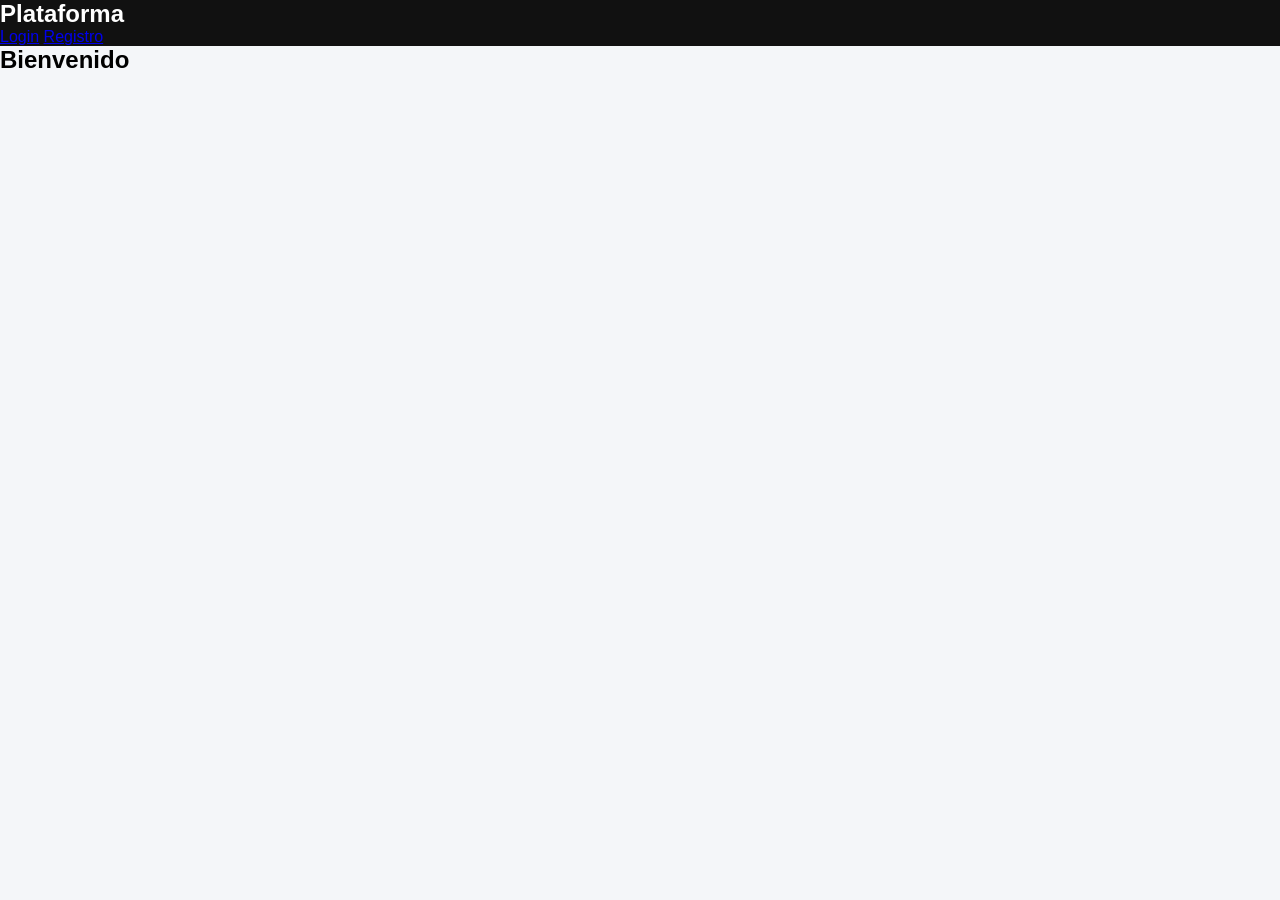
<file: Fronted/index.html>
<!DOCTYPE html>
<html lang="es">
<head>
    <meta charset="UTF-8">
    <title>Plataforma Web</title>

    <link rel="stylesheet" href="css/style.css">
</head>
<body>

    <nav>
        <h1>Plataforma</h1>

        <a href="login.html">Login</a>
        <a href="register.html">Registro</a>
    </nav>

    <h2>Bienvenido</h2>

    <script src="js/app.js"></script>

</body>
</html>
</file>
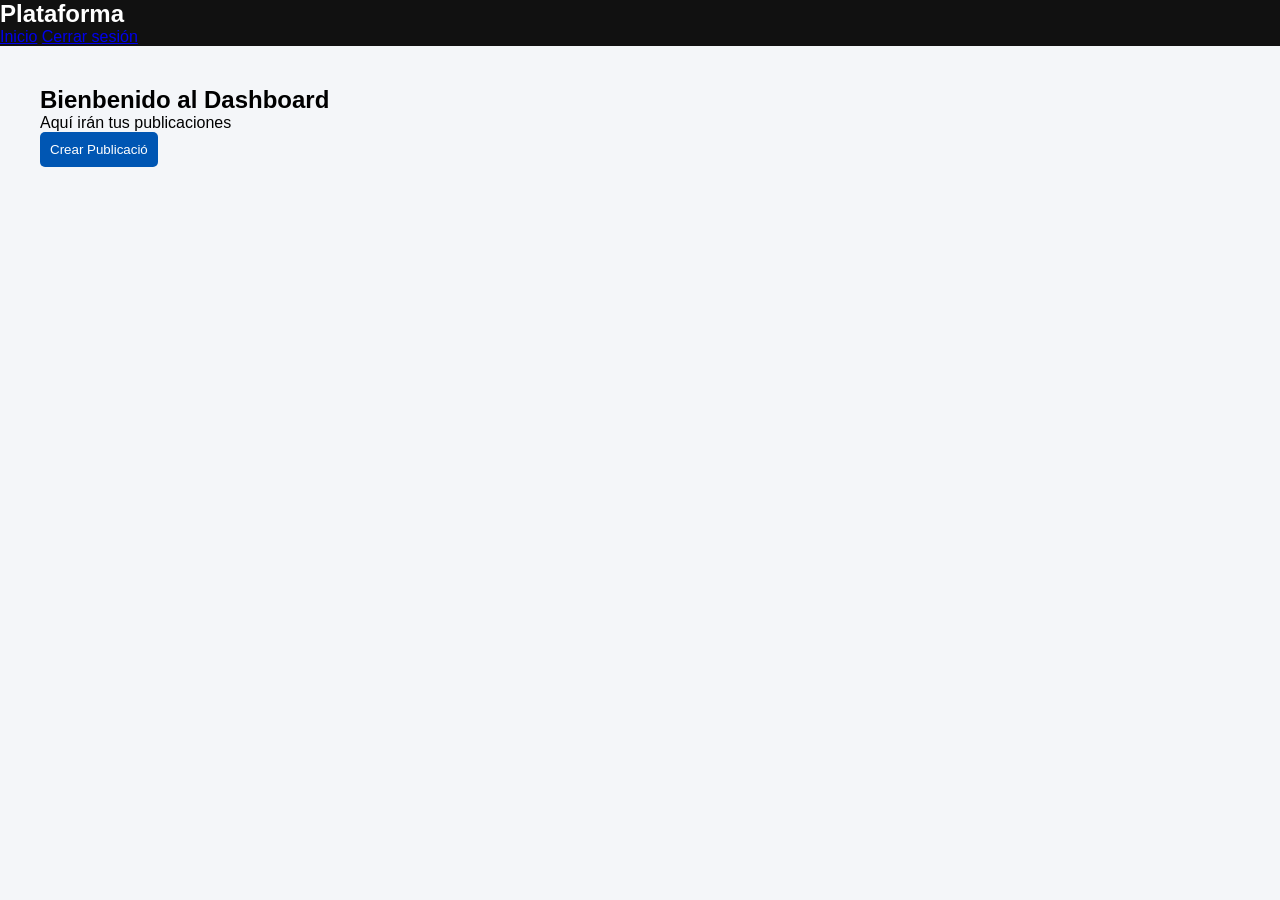
<file: Fronted/dashboard.html>
<!DOCTYPE html>
<html lang="es">
<head>
    <meta charset="UTF-8">
    <title>Dashboard</title>
    <link rel="stylesheet" href="css/style.css">
</head>
<body>

    <nav>
        <h1>Plataforma</h1>
        <a href="index.html">Inicio</a>
        <a href="#">Cerrar sesión</a>
    </nav>

    <div style="padding: 40px;">
        <h2>Bienbenido al Dashboard</h2>
        <p>Aquí irán tus publicaciones</p>

        <button>Crear Publicació</button>
    </div>

</body>
</html>
</file>
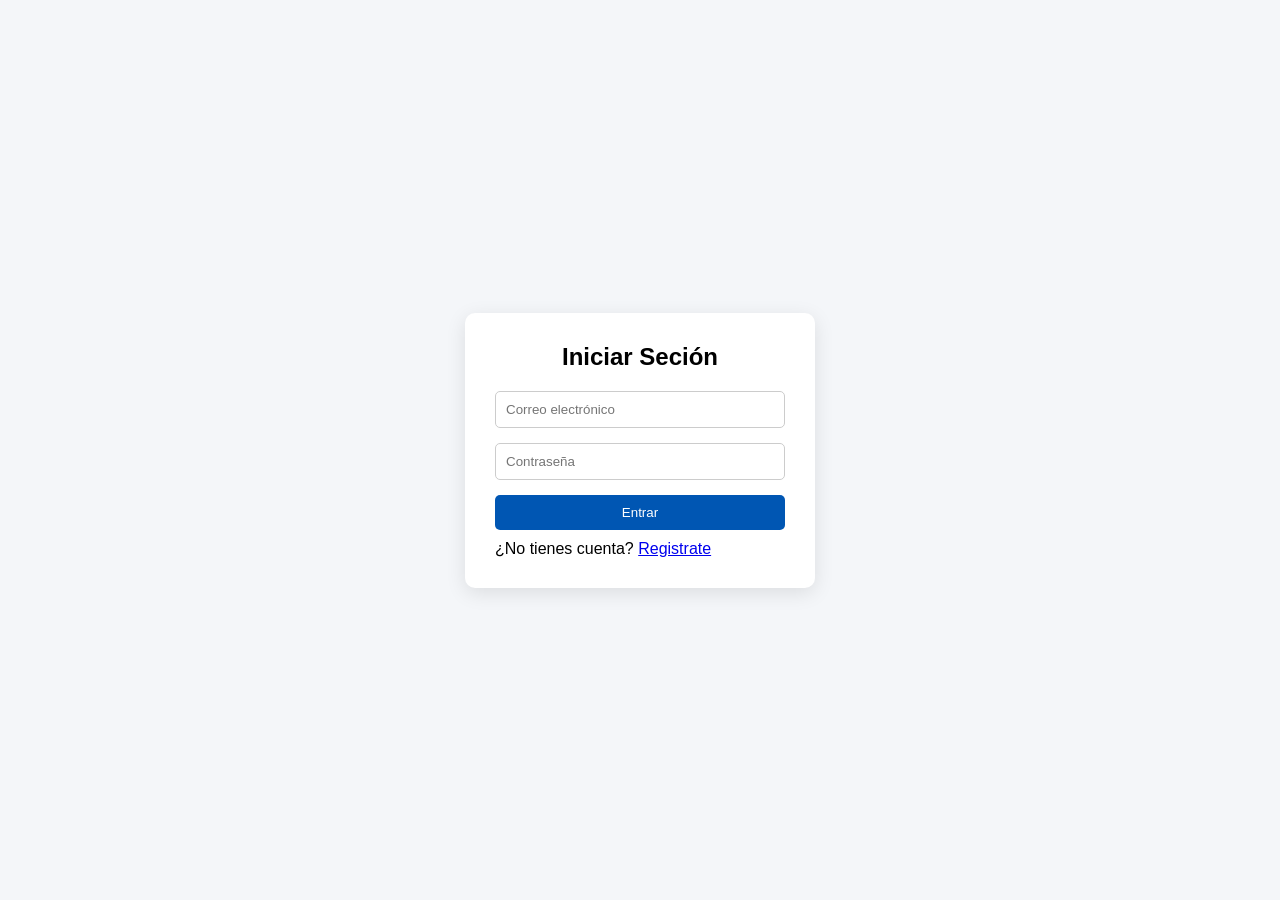
<file: Fronted/login.html>
<!DOCTYPE html>
<html lang="es">
<head>
    <meta charset="UTF-8">
    <title>Login</title>
    <link rel="stylesheet" href="css/style.css">
</head>
<body>

    <div class="container">
        <div class="card">
            <h2>Iniciar Seción</h2>

            <form id="registerForm">
                <input type="email" id="email" placeholder="Correo electrónico" required>
                <input type="password" id="password" placeholder="Contraseña" required>
                <button type="submit">Entrar</button>
            </form>

<p id="error" style="color:red; margin-top:10px;"></p>

<script src="js/app.js"></script>

            <p>¿No tienes cuenta? <a href="register.html">Registrate</a></p>
        </div>
    </div>

</body>
</html>
</file>
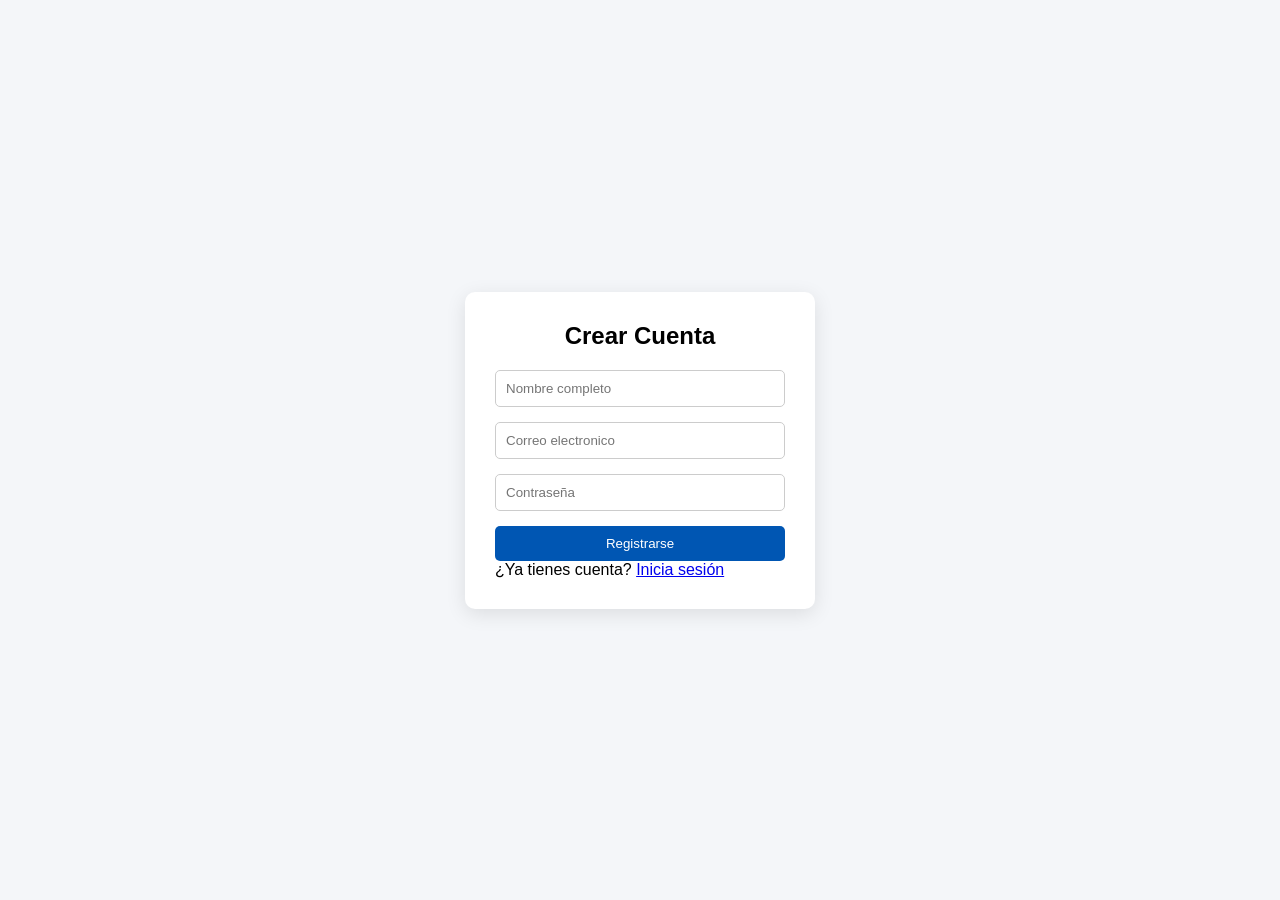
<file: Fronted/register.html>
<!DOCTYPE html>
<html lang="es">
<head>
    <meta charset="UTF-8">
    <title>Login</title>
    <link rel="stylesheet" href="css/style.css">
</head>
<body>

    <div class="container">
        <div class="card">
            <h2>Crear Cuenta</h2>

            <form id="registerForm">
                <input type="text" id="name" placeholder="Nombre completo" required>
                <input type="email" id="email" placeholder="Correo electronico" required>
                <input type="password" id="password" placeholder="Contraseña" required>
                <button type="submit">Registrarse</button>
            </form>

            <p id="message"></p>

            <p>¿Ya tienes cuenta? <a href="login.html">Inicia sesión</a></p>

            <script src="js/app.js"></script>
        
        </div>
    </div>

</body>
</html>
</file>
<file: Fronted/css/style.css>
* { 
    box-sizing: border-box;
    margin: 0;
    padding: 0;
    font-family: Arial, Helvetica, sans-serif;
}

body {
    background: #f4f6f9;
}

nav{
    background: #111;
    color: white;
    text-decoration: none;
}

.container {
    height: 100vh;
    display: flex;
    justify-content: center;
    align-items: center;
}

.card {
    background: white;
    padding: 30px;
    width: 350px;
    border-radius: 10px;
    box-shadow: 0px 5px 20px rgba(0, 0, 0, 0.1);
}

.card h2 {
    margin-bottom: 20px;
    text-align: center;
}

form {
    display: flex;
    flex-direction: column;
}

input {
    padding: 10px;
    margin-bottom: 15px;
    border: 1px solid #ccc;
    border-radius: 5px;
}

button {
    padding: 10px;
    background: #007bff;
    color: white;
    border: none;
    border-radius: 5px;
    cursor: pointer;
}

button {
    background: #0056b3;
}
</file>
